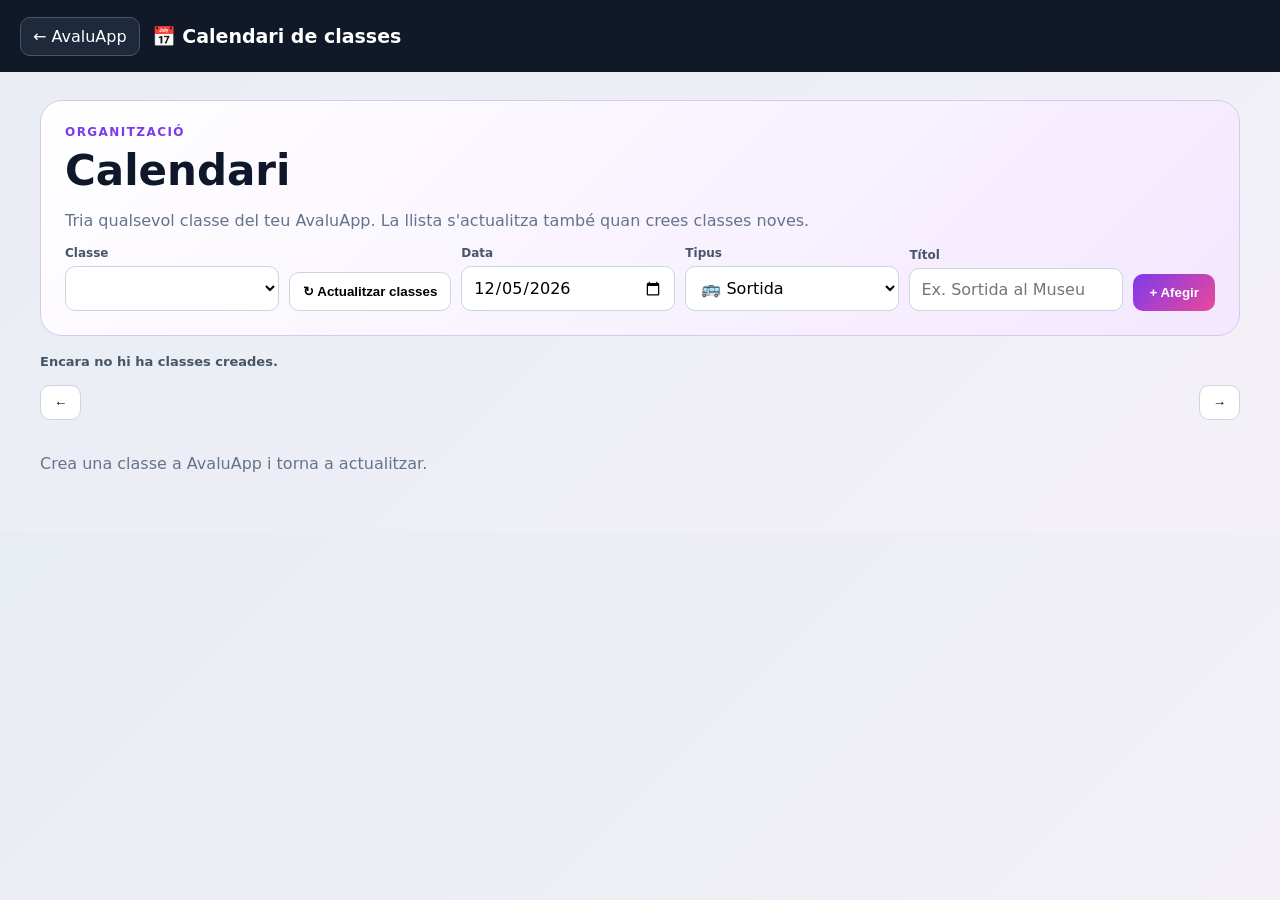
<file: calendar.html>
<!doctype html>
<html lang="ca"><head><meta charset="UTF-8"><meta name="viewport" content="width=device-width,initial-scale=1"><meta name="theme-color" content="#0f172a"><title>AvaluApp · Calendari</title><link rel="manifest" href="./manifest.json"><link rel="icon" href="./assets/icon.svg"><style>
*{box-sizing:border-box}body{margin:0;font-family:Inter,system-ui,sans-serif;background:linear-gradient(135deg,#e8edf3,#f4f0f8);color:#0f172a}.top{height:72px;background:#111827;color:#fff;display:flex;align-items:center;gap:12px;padding:0 20px;position:sticky;top:0;z-index:5}.top a{color:#fff;text-decoration:none;background:#1e293b;border:1px solid #475569;border-radius:10px;padding:9px 12px}.brand{font-weight:900;font-size:19px}.wrap{width:min(1200px,calc(100% - 28px));margin:auto;padding:28px 0 60px}.hero{background:linear-gradient(135deg,#fff,#f3e8ff);border:1px solid #d8c8ef;border-radius:22px;padding:24px;margin-bottom:18px}.eyebrow{font-size:12px;font-weight:900;letter-spacing:.12em;color:#7c3aed;margin:0 0 7px}.hero h1{margin:0 0 8px;font-size:clamp(28px,5vw,42px)}.muted{color:#64748b}.bar{display:flex;gap:10px;flex-wrap:wrap;align-items:end}.field{display:flex;flex-direction:column;gap:6px;flex:1;min-width:180px}.field label{font-size:12px;font-weight:800;color:#475569}.field input,.field select{border:1px solid #cbd5e1;border-radius:10px;padding:11px;background:#fff;font:inherit}.primary{border:0;border-radius:10px;padding:11px 16px;background:linear-gradient(135deg,#7c3aed,#ec4899);color:#fff;font-weight:900;cursor:pointer}.refresh{border:1px solid #cbd5e1;border-radius:10px;padding:11px 13px;background:#fff;font-weight:800;cursor:pointer}.class-count{margin:0 0 14px;font-size:13px;font-weight:800;color:#475569}.monthbar{display:flex;justify-content:space-between;align-items:center;gap:10px;margin:16px 0}.monthbar h2{margin:0;text-transform:capitalize}.nav{border:1px solid #cbd5e1;background:#fff;border-radius:10px;padding:9px 13px;font-weight:800;cursor:pointer}.calendar{display:grid;grid-template-columns:repeat(7,1fr);gap:5px}.dow{text-align:center;font-size:12px;font-weight:900;color:#64748b;padding:8px}.day{min-height:112px;background:#fff;border:1px solid #dbe2ea;border-radius:10px;padding:7px;position:relative}.day.out{opacity:.42}.day.today{border:2px solid #7c3aed}.num{font-weight:900;font-size:13px}.event{display:block;margin-top:5px;border-radius:7px;padding:5px 6px;font-size:11px;font-weight:800;overflow:hidden;text-overflow:ellipsis;white-space:nowrap;background:#ede9fe;color:#5b21b6}.event small{display:block;font-weight:600;color:#7c3aed}.list{margin-top:18px;display:grid;gap:9px}.event-card{background:#fff;border:1px solid #dbe2ea;border-radius:12px;padding:12px 14px;display:flex;gap:12px;align-items:center}.event-card .grow{flex:1}.type{font-size:22px}.delete{border:0;background:#fee2e2;color:#991b1b;border-radius:8px;padding:8px;cursor:pointer}@media(max-width:650px){.wrap{padding-top:18px}.day{min-height:82px;padding:5px}.event{font-size:10px}.event small{display:none}.dow{font-size:10px}.top{height:64px}.monthbar h2{font-size:20px}.refresh{width:100%}}
</style></head><body><header class="top"><a href="./">← AvaluApp</a><div class="brand">📅 Calendari de classes</div></header><main class="wrap"><section class="hero"><p class="eyebrow">ORGANITZACIÓ</p><h1>Calendari</h1><p class="muted">Tria qualsevol classe del teu AvaluApp. La llista s'actualitza també quan crees classes noves.</p><div class="bar"><div class="field"><label>Classe</label><select id="group"></select></div><button class="refresh" id="refresh">↻ Actualitzar classes</button><div class="field"><label>Data</label><input id="date" type="date"></div><div class="field"><label>Tipus</label><select id="type"><option value="🚌">🚌 Sortida</option><option value="🎓">🎓 Activitat</option><option value="📝">📝 Examen</option><option value="📚">📚 Treball</option><option value="👨‍👩‍👧">👨‍👩‍👧 Tutoria</option><option value="📌">📌 Altres</option></select></div><div class="field"><label>Títol</label><input id="title" placeholder="Ex. Sortida al Museu"></div><button class="primary" id="add">+ Afegir</button></div></section><p class="class-count" id="class-count"></p><div class="monthbar"><button class="nav" id="prev">←</button><h2 id="month"></h2><button class="nav" id="next">→</button></div><section class="calendar" id="cal"></section><section class="list" id="list"></section></main>
<script>
const KEY='avaluapp-calendar-v1';let data=JSON.parse(localStorage.getItem(KEY)||'{}'),current=new Date();const esc=v=>String(v||'').replace(/[&<>"']/g,c=>({'&':'&amp;','<':'&lt;','>':'&gt;','"':'&quot;',"'":'&#039;'}[c]));
const getGroups=()=>{try{const d=JSON.parse(localStorage.getItem('avaluapp-data-v1')||'{}');return (d.courses||[]).flatMap(c=>(c.groups||[]).map(g=>({id:g.id,name:c.name+' · '+g.name,course:c.name,group:g.name})))}catch{return[]}};
const group=document.querySelector('#group'),requested=new URLSearchParams(location.search).get('group');
function refreshGroups(keep=true){const old=group.value,gs=getGroups();group.innerHTML=gs.map(g=>`<option value="${esc(g.id)}">${esc(g.name)}</option>`).join('');const target=requested&&gs.some(g=>g.id===requested)?requested:(keep&&gs.some(g=>g.id===old)?old:gs[0]?.id||'');if(target)group.value=target;document.querySelector('#class-count').textContent=gs.length?`${gs.length} classe${gs.length===1?'':'s'} disponibles · ${gs.map(g=>g.course).filter((v,i,a)=>a.indexOf(v)===i).length} cursos`:'Encara no hi ha classes creades.';draw()}
const pad=n=>String(n).padStart(2,'0'),key=(gid,date)=>gid+'|'+date;function save(){localStorage.setItem(KEY,JSON.stringify(data))}
function draw(){const gid=group.value;if(!gid){document.querySelector('#cal').innerHTML='';document.querySelector('#list').innerHTML='<div class="muted">Crea una classe a AvaluApp i torna a actualitzar.</div>';return}const y=current.getFullYear(),m=current.getMonth();document.querySelector('#month').textContent=current.toLocaleDateString('ca-ES',{month:'long',year:'numeric'});const first=new Date(y,m,1),start=(first.getDay()+6)%7,days=new Date(y,m+1,0).getDate(),prevDays=new Date(y,m,0).getDate(),today=new Date(),todayKey=`${today.getFullYear()}-${pad(today.getMonth()+1)}-${pad(today.getDate())}`,cal=document.querySelector('#cal');let html=['Dl','Dt','Dc','Dj','Dv','Ds','Dg'].map(x=>`<div class="dow">${x}</div>`).join('');for(let i=0;i<42;i++){const day=i-start+1;if(day<1){html+=`<div class="day out"><span class="num">${prevDays+day}</span></div>`}else if(day>days){html+=`<div class="day out"><span class="num">${day-days}</span></div>`}else{const date=`${y}-${pad(m+1)}-${pad(day)}`,events=data[key(gid,date)]||[];html+=`<div class="day ${date===todayKey?'today':''}"><span class="num">${day}</span>${events.map(e=>`<div class="event" title="${esc(e.title)}">${e.type} ${esc(e.title)}</div>`).join('')}</div>`}}cal.innerHTML=html;const items=Object.entries(data).filter(([k])=>k.startsWith(gid+'|')).flatMap(([k,arr])=>arr.map((e,i)=>({date:k.split('|')[1],e,i,k}))).sort((a,b)=>a.date.localeCompare(b.date));document.querySelector('#list').innerHTML=items.length?items.map(x=>`<article class="event-card"><div class="type">${x.e.type}</div><div class="grow"><strong>${esc(x.e.title)}</strong><div class="muted">${new Date(x.date+'T12:00:00').toLocaleDateString('ca-ES',{weekday:'long',day:'numeric',month:'long',year:'numeric'})}</div></div><button class="delete" data-k="${esc(x.k)}" data-i="${x.i}">🗑</button></article>`).join(''):'<div class="muted">No hi ha activitats registrades per aquesta classe.</div>';document.querySelectorAll('.delete').forEach(b=>b.onclick=()=>{const arr=data[b.dataset.k]||[];arr.splice(Number(b.dataset.i),1);if(arr.length)data[b.dataset.k]=arr;else delete data[b.dataset.k];save();draw()})}
document.querySelector('#add').onclick=()=>{const gid=group.value,date=document.querySelector('#date').value,title=document.querySelector('#title').value.trim(),type=document.querySelector('#type').value;if(!gid||!date||!title){alert('Indica classe, data i títol.');return}const k=key(gid,date);data[k]=data[k]||[];data[k].push({title,type});save();document.querySelector('#title').value='';current=new Date(date+'T12:00:00');draw()};document.querySelector('#prev').onclick=()=>{current.setMonth(current.getMonth()-1);draw()};document.querySelector('#next').onclick=()=>{current.setMonth(current.getMonth()+1);draw()};group.onchange=draw;document.querySelector('#refresh').onclick=()=>refreshGroups(true);window.addEventListener('pageshow',()=>refreshGroups(true));window.addEventListener('storage',e=>{if(e.key==='avaluapp-data-v1')refreshGroups(true)});document.querySelector('#date').value=new Date().toISOString().slice(0,10);refreshGroups(false);
</script></body></html>
</file>
